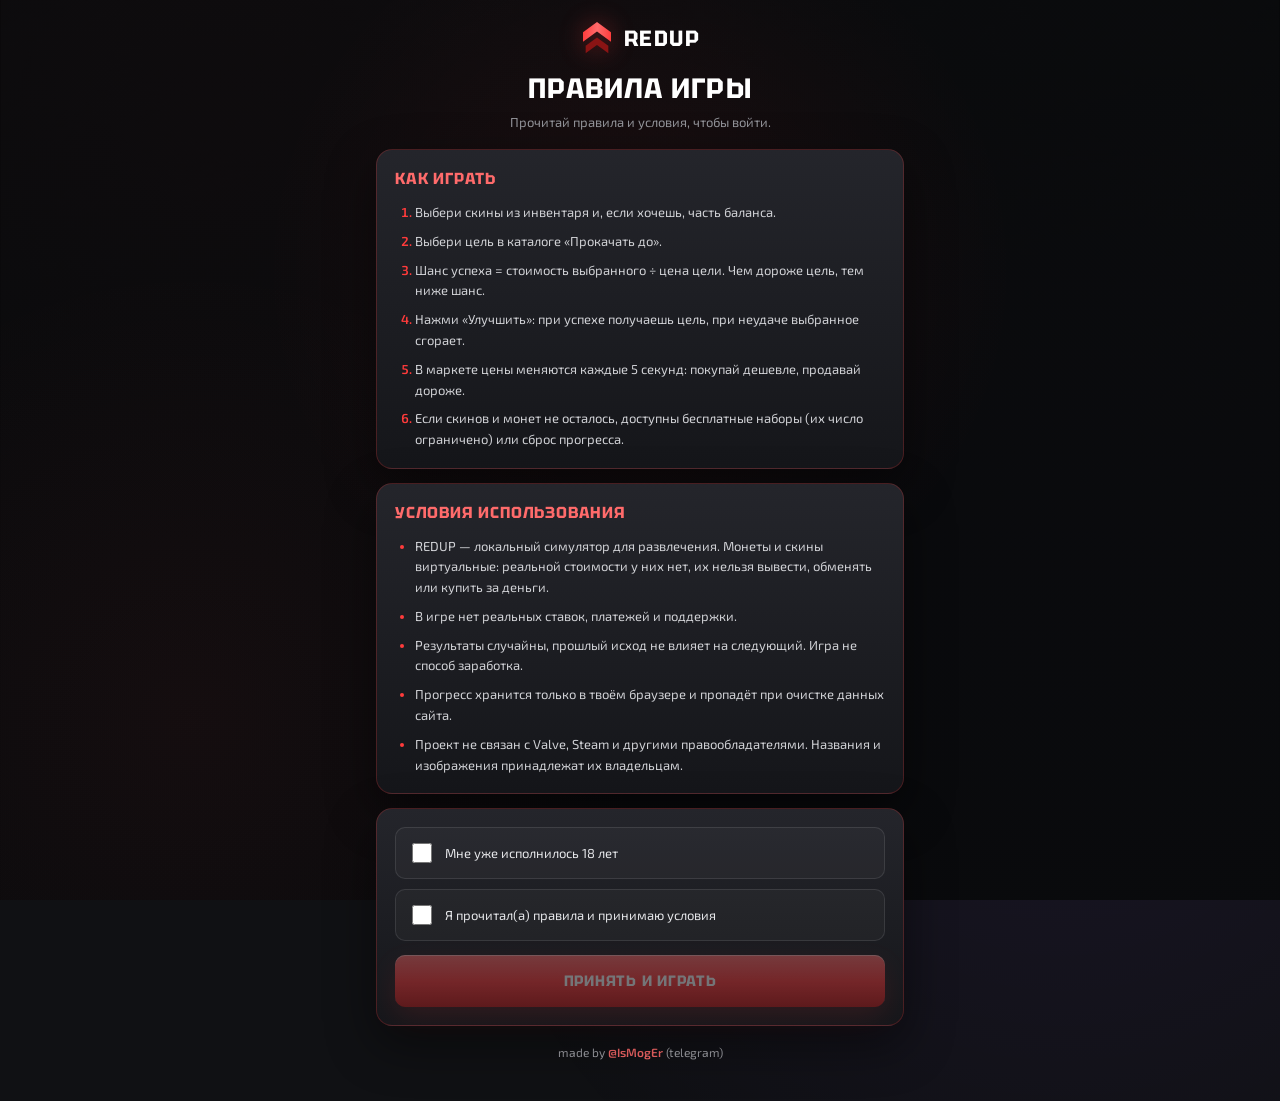
<file: index.html>
<!doctype html>
<html lang="ru">
<head>
  <meta charset="utf-8">
  <title>REDUP — апгрейдер скинов</title>
  <meta name="description" content="REDUP — локальный апгрейдер скинов. Без реальных ставок и платежей.">
  <meta name="viewport" content="width=device-width, initial-scale=1, maximum-scale=1, user-scalable=no, interactive-widget=resizes-content">
  <meta name="theme-color" content="#101114">
  <link rel="icon" href="assets/ui/logo.svg" type="image/svg+xml">
  <link rel="stylesheet" href="css/style.css?v=4">
  <script>try{if(localStorage.getItem("redup_rules_v1")!=="1"){document.documentElement.style.visibility="hidden";location.replace("rules.html")}}catch(e){}</script>
</head>
<body>
  <div class="bg-layer" aria-hidden="true"></div>

  <header class="topbar">
    <div class="topbar-inner">
      <div class="brand">
        <img src="assets/ui/logo.svg" alt="">
        <span>REDUP</span>
      </div>
      <nav class="nav" aria-label="Навигация">
        <button class="nav-item active" data-view="upgrade" type="button">АПГРЕЙД</button>
        <button class="nav-item" data-view="market" type="button">МАРКЕТ</button>
      </nav>
      <div class="topbar-right">
        <div class="balance-pill" title="Локальный баланс">
          <img src="assets/ui/coins.svg" alt="">
          <span id="headerBalance">0</span>
        </div>
        <div class="badge-local">локально</div>
        <button class="icon-btn" id="resetBtn" type="button" title="Сбросить прогресс">
          <img src="assets/ui/refresh.svg" alt="">
        </button>
      </div>
    </div>
    <div class="credit-bar">made by <a href="https://t.me/IsMogEr" target="_blank" rel="noopener noreferrer">@IsMogEr</a> (telegram)</div>
  </header>

  <main class="container">
    <section class="app-grid" id="upgradeView">
      <div class="wheel-panel">
        <div class="wheel-wrap">
          <div class="wheel" id="wheel">
            <div class="wheel-ring" id="wheelRing"></div>
          </div>
          <div class="wheel-center">
            <img class="wheel-logo" id="wheelLogo" src="assets/ui/logo.svg" alt="">
            <img class="wheel-item" id="wheelItem" src="" alt="" hidden>
            <div class="wheel-chance"><span id="chanceValue">0%</span><small>шанс</small></div>
          </div>
          <div class="pointer" aria-hidden="true"></div>
        </div>
        <button class="upgrade-btn" id="upgradeBtn" type="button" disabled>
          <img src="assets/ui/arrow-up.svg" alt="">
          <span>Улучшить</span>
        </button>
        <div class="wheel-note" id="wheelNote">Выберите предмет и цель</div>
        <div class="wheel-tips" aria-hidden="true">
          <div><b>1</b><span>Выберите скины слева</span></div>
          <div><b>2</b><span>Выберите цель справа</span></div>
          <div><b>3</b><span>Шанс = сумма выбора / цена цели</span></div>
        </div>
      </div>

      <div class="panel select-panel">
        <div class="panel-head">
          <h2>Ваш предмет</h2>
          <span class="sub">Скины из инвентаря и баланс</span>
        </div>
        <div class="selected-slots" id="selectedItems"></div>
        <div class="balance-box">
          <div class="balance-top">
            <span>Использовать баланс</span>
            <b><span id="balanceUseLabel">0</span> <img class="coin-mini" src="assets/ui/coins.svg" alt=""></b>
          </div>
          <input type="range" id="balanceRange" min="0" max="0" step="10" value="0" aria-label="Использовать баланс">
          <div class="quick-row" id="quickRow">
            <button type="button" data-pct="0">0%</button>
            <button type="button" data-pct="25">25%</button>
            <button type="button" data-pct="50">50%</button>
            <button type="button" data-pct="100">100%</button>
          </div>
        </div>
        <div class="selected-total">
          <span>Стоимость выбора</span>
          <b><span id="selectedTotal">0</span> <img class="coin-mini" src="assets/ui/coins.svg" alt=""></b>
        </div>
      </div>

      <div class="panel target-panel">
        <div class="panel-head">
          <h2>Цель апгрейда</h2>
          <span class="sub">Прокачать до</span>
        </div>
        <div class="target-slot" id="targetSlot"></div>
      </div>

      <div class="panel inventory-panel">
        <div class="panel-head panel-head-row">
          <div class="panel-title-row">
            <img src="assets/ui/arrow-up.svg" alt="">
            <h2>Мой инвентарь</h2>
            <span class="count" id="invCount">0</span>
          </div>
          <button class="ghost-btn" id="resetInvBtn" type="button">Сброс</button>
        </div>
        <div class="item-grid" id="inventoryGrid"></div>
      </div>

      <div class="panel catalog-panel">
        <div class="panel-head panel-head-row">
          <div class="panel-title-row">
            <img src="assets/ui/arrow-up.svg" alt="">
            <h2>Прокачать до</h2>
            <span class="count" id="catalogCount">0</span>
          </div>
          <div class="catalog-filters">
            <label class="search-box">
              <img src="assets/ui/search.svg" alt="">
              <input type="text" id="searchInput" placeholder="Поиск..." autocomplete="off">
            </label>
            <select id="sortSelect" aria-label="Сортировка">
              <option value="price-asc" selected>Цена ↑</option>
              <option value="price-desc">Цена ↓</option>
              <option value="name-asc">Название</option>
            </select>
          </div>
        </div>
        <div class="item-grid catalog-grid" id="catalogGrid"></div>
      </div>
    </section>

    <section class="market-view" id="marketView" hidden>
      <div class="panel market-hero">
        <div class="market-hero-copy">
          <div class="market-kicker"><span class="live-dot"></span> LIVE MARKET <span class="market-made">made by @IsMogEr</span></div>
          <h1>Маркет скинов</h1>
          <p>Цены меняются каждые 5 секунд. Покупай дешевле — продавай дороже.</p>
        </div>
        <div class="market-hero-stats">
          <div class="market-stat">
            <span>Баланс</span>
            <b><span id="marketBalance">0</span> <img src="assets/ui/coins.svg" alt=""></b>
          </div>
          <div class="market-stat">
            <span>Бесплатные наборы</span>
            <b id="freeGrantsLabel">3 / 3</b>
          </div>
        </div>
      </div>

      <div class="market-ticker" id="marketTicker" aria-hidden="true"></div>

      <div class="market-layout">
        <div class="panel market-owned-panel">
          <div class="panel-head panel-head-row">
            <div class="panel-title-row">
              <img src="assets/ui/arrow-up.svg" alt="">
              <h2>Ваши скины</h2>
              <span class="count" id="marketOwnedCount">0</span>
            </div>
          </div>
          <div class="market-owned-grid" id="marketOwnedGrid"></div>
        </div>

        <div class="panel market-panel">
          <div class="panel-head panel-head-row">
            <div class="panel-title-row">
              <img src="assets/ui/arrow-up.svg" alt="">
              <h2>Все скины</h2>
              <span class="count" id="marketCount">0</span>
            </div>
            <div class="catalog-filters">
              <label class="search-box">
                <img src="assets/ui/search.svg" alt="">
                <input type="text" id="marketSearchInput" placeholder="Поиск..." autocomplete="off">
              </label>
              <select id="marketSortSelect" aria-label="Сортировка рынка">
                <option value="price-asc" selected>Цена ↑</option>
                <option value="price-desc">Цена ↓</option>
                <option value="change-desc">Рост</option>
                <option value="name-asc">Название</option>
              </select>
            </div>
          </div>
          <div class="market-grid" id="marketGrid"></div>
        </div>
      </div>
    </section>

    <footer class="local-footer">
      REDUP · локальная версия · без реальных ставок, платежей и поддержки · данные хранятся только в браузере
      <span id="statsLine"></span>
      <a href="rules.html?view=1" class="rules-link">Правила и условия</a>
      <span class="credit">made by <a href="https://t.me/IsMogEr" target="_blank" rel="noopener noreferrer">@IsMogEr</a> (telegram)</span>
    </footer>
  </main>

  <div class="modal-overlay" id="resultModal" role="dialog" aria-modal="true" aria-hidden="true">
    <div class="modal-card" id="resultCard">
      <h3 class="modal-title" id="resultTitle"></h3>
      <img class="modal-item" id="resultImage" src="" alt="">
      <div class="modal-item-name" id="resultName"></div>
      <div class="modal-sub" id="resultSub"></div>
      <button class="modal-btn modal-btn-free" id="freeSkinsBtnModal" type="button" hidden>Получить 3 скина</button>
      <button class="modal-btn modal-btn-market" id="resultMarket" type="button" hidden>Купить скин в маркете</button>
      <button class="modal-btn" id="resultClose" type="button">Продолжить</button>
      <button class="modal-btn modal-btn-reset" id="resultReset" type="button" hidden>Начать сначала</button>
    </div>
  </div>

  <div class="toast-stack" id="toastStack" aria-live="polite" aria-atomic="true"></div>

  <script src="js/items.js?v=4"></script>
  <script src="js/app.js?v=4"></script>
</body>
</html>
</file>
<file: css/style.css>
@font-face{font-family:"Exo 2";font-style:normal;font-weight:300 600;font-display:swap;src:url("../assets/fonts/exo2-cyrillic-ext.woff2") format("woff2");unicode-range:U+0460-052F,U+1C80-1C8A,U+20B4,U+2DE0-2DFF,U+A640-A69F,U+FE2E-FE2F}
@font-face{font-family:"Exo 2";font-style:normal;font-weight:300 600;font-display:swap;src:url("../assets/fonts/exo2-cyrillic.woff2") format("woff2");unicode-range:U+0301,U+0400-045F,U+0490-0491,U+04B0-04B1,U+2116}
@font-face{font-family:"Exo 2";font-style:normal;font-weight:300 600;font-display:swap;src:url("../assets/fonts/exo2-vietnamese.woff2") format("woff2");unicode-range:U+0102-0103,U+0110-0111,U+0128-0129,U+0168-0169,U+01A0-01A1,U+01AF-01B0,U+0300-0301,U+0303-0304,U+0308-0309,U+0323,U+0329,U+1EA0-1EF9,U+20AB}
@font-face{font-family:"Exo 2";font-style:normal;font-weight:300 600;font-display:swap;src:url("../assets/fonts/exo2-latin-ext.woff2") format("woff2");unicode-range:U+0100-02BA,U+02BD-02C5,U+02C7-02CC,U+02CE-02D7,U+02DD-02FF,U+0304,U+0308,U+0329,U+1D00-1DBF,U+1E00-1E9F,U+1EF2-1EFF,U+2020,U+20A0-20AB,U+20AD-20C4,U+2113,U+2C60-2C7F,U+A720-A7FF}
@font-face{font-family:"Exo 2";font-style:normal;font-weight:300 600;font-display:swap;src:url("../assets/fonts/exo2-latin.woff2") format("woff2");unicode-range:U+0000-00FF,U+0131,U+0152-0153,U+02BB-02BC,U+02C6,U+02DA,U+02DC,U+0304,U+0308,U+0329,U+2000-206F,U+20AC,U+2122,U+2191,U+2193,U+2212,U+2215,U+FEFF,U+FFFD}
@font-face{font-family:Tektur;font-style:normal;font-weight:400 700;font-stretch:100%;font-display:swap;src:url("../assets/fonts/tektur-cyrillic-ext.woff2") format("woff2");unicode-range:U+0460-052F,U+1C80-1C8A,U+20B4,U+2DE0-2DFF,U+A640-A69F,U+FE2E-FE2F}
@font-face{font-family:Tektur;font-style:normal;font-weight:400 700;font-stretch:100%;font-display:swap;src:url("../assets/fonts/tektur-cyrillic.woff2") format("woff2");unicode-range:U+0301,U+0400-045F,U+0490-0491,U+04B0-04B1,U+2116}
@font-face{font-family:Tektur;font-style:normal;font-weight:400 700;font-stretch:100%;font-display:swap;src:url("../assets/fonts/tektur-greek.woff2") format("woff2");unicode-range:U+0370-0377,U+037A-037F,U+0384-038A,U+038C,U+038E-03A1,U+03A3-03FF}
@font-face{font-family:Tektur;font-style:normal;font-weight:400 700;font-stretch:100%;font-display:swap;src:url("../assets/fonts/tektur-vietnamese.woff2") format("woff2");unicode-range:U+0102-0103,U+0110-0111,U+0128-0129,U+0168-0169,U+01A0-01A1,U+01AF-01B0,U+0300-0301,U+0303-0304,U+0308-0309,U+0323,U+0329,U+1EA0-1EF9,U+20AB}
@font-face{font-family:Tektur;font-style:normal;font-weight:400 700;font-stretch:100%;font-display:swap;src:url("../assets/fonts/tektur-latin-ext.woff2") format("woff2");unicode-range:U+0100-02BA,U+02BD-02C5,U+02C7-02CC,U+02CE-02D7,U+02DD-02FF,U+0304,U+0308,U+0329,U+1D00-1DBF,U+1E00-1E9F,U+1EF2-1EFF,U+2020,U+20A0-20AB,U+20AD-20C4,U+2113,U+2C60-2C7F,U+A720-A7FF}
@font-face{font-family:Tektur;font-style:normal;font-weight:400 700;font-stretch:100%;font-display:swap;src:url("../assets/fonts/tektur-latin.woff2") format("woff2");unicode-range:U+0000-00FF,U+0131,U+0152-0153,U+02BB-02BC,U+02C6,U+02DA,U+02DC,U+0304,U+0308,U+0329,U+2000-206F,U+20AC,U+2122,U+2191,U+2193,U+2212,U+2215,U+FEFF,U+FFFD}

:root{
  --bg:#101114;
  --panel:#1b1c20;
  --panel-2:#17181c;
  --panel-3:#202126;
  --line:rgba(255,255,255,.08);
  --line-2:rgba(255,255,255,.12);
  --text:#f4f4f5;
  --muted:#94959b;
  --accent:#ff3b3b;
  --accent-2:#ff6b6b;
  --accent-warm:#ff9a9a;
  --red:#eb4b4b;
  --purple:#8847ff;
  --blue:#b0c3d9;
  --green:#53db42;
  --radius:14px;
}

*{box-sizing:border-box}
html,body{min-height:100%;overflow-x:hidden}
body{
  margin:0;
  background:var(--bg);
  color:var(--text);
  font-family:"Exo 2",system-ui,-apple-system,"Segoe UI",sans-serif;
  font-size:14px;
  line-height:1.35;
  overflow-x:hidden;
  -webkit-tap-highlight-color:transparent;
}
button,input,select{font:inherit}
button{color:inherit}
img{user-select:none;-webkit-user-drag:none}
::-webkit-scrollbar{width:6px;height:6px}
::-webkit-scrollbar-track{background:transparent}
::-webkit-scrollbar-thumb{background:#34353b;border-radius:99px}
::-webkit-scrollbar-thumb:hover{background:#45464d}

.bg-layer{position:fixed;inset:0;z-index:-2;background:#101114 url("../assets/ui/bg.webp") center/cover no-repeat}
.bg-layer::after{content:"";position:absolute;inset:0;background:
  radial-gradient(circle at 50% 30%,rgba(255,59,59,.07) 0%,transparent 42%),
  radial-gradient(circle at 15% 80%,rgba(235,75,75,.05) 0%,transparent 35%),
  linear-gradient(180deg,rgba(9,10,12,.82) 0%,rgba(9,10,12,.93) 55%,rgba(9,10,12,.97) 100%)}

.topbar{position:sticky;top:0;z-index:50;background:rgba(13,14,17,.86);backdrop-filter:blur(16px);-webkit-backdrop-filter:blur(16px);border-bottom:1px solid var(--line)}
.topbar-inner{max-width:1320px;margin:0 auto;height:64px;display:flex;align-items:center;gap:26px;padding:0 18px}
.brand{display:flex;align-items:center;gap:10px;flex-shrink:0}
.brand img{width:34px;height:34px;filter:drop-shadow(0 0 12px rgba(255,59,59,.35))}
.brand span{font-family:Tektur,sans-serif;font-weight:700;font-size:21px;letter-spacing:.07em;color:#fff;line-height:1}
.nav{display:flex;align-self:stretch}
.nav-item{position:relative;height:100%;padding:0 18px;border:0;background:none;cursor:default;color:var(--accent);font-family:Tektur,sans-serif;font-size:13px;font-weight:700;letter-spacing:.12em;text-transform:uppercase}
.nav-item.active::after{content:"";position:absolute;left:18px;right:18px;bottom:0;height:2px;background:linear-gradient(90deg,transparent,var(--accent),transparent);box-shadow:0 0 14px rgba(255,59,59,.8)}
.topbar-right{margin-left:auto;display:flex;align-items:center;gap:8px}
.balance-pill{display:flex;align-items:center;gap:7px;height:34px;padding:0 11px;border:1px solid var(--line);border-radius:8px;background:var(--panel-3);font-family:Tektur,sans-serif;font-size:12px;font-weight:600;color:#fff;white-space:nowrap}
.balance-pill img{width:14px;height:14px}
.badge-local{display:flex;align-items:center;height:34px;padding:0 10px;border:1px solid rgba(255,59,59,.35);border-radius:8px;background:rgba(255,59,59,.08);color:var(--accent);font-family:Tektur,sans-serif;font-size:10px;font-weight:700;letter-spacing:.1em;text-transform:uppercase}
.icon-btn{width:34px;height:34px;display:flex;align-items:center;justify-content:center;border:1px solid var(--line);border-radius:8px;background:var(--panel-3);cursor:pointer;transition:.15s}
.icon-btn img{width:16px;height:16px}
.icon-btn:hover{border-color:rgba(255,59,59,.4);box-shadow:0 0 14px rgba(255,59,59,.12)}

.container{max-width:1320px;margin:0 auto;padding:18px}

.app-grid{display:grid;grid-template-columns:minmax(280px,340px) minmax(400px,1fr) minmax(280px,340px);grid-template-rows:auto minmax(0,1fr);grid-template-areas:"select wheel target" "inventory wheel catalog";gap:14px;align-items:stretch;height:calc(100vh - 150px);min-height:540px}
.select-panel{grid-area:select}
.wheel-panel{grid-area:wheel}
.target-panel{grid-area:target}
.inventory-panel{grid-area:inventory}
.catalog-panel{grid-area:catalog}
.panel{background:linear-gradient(180deg,#1e1f23 0%,#17181c 100%);border:1px solid var(--line);border-radius:var(--radius);box-shadow:0 14px 36px rgba(0,0,0,.28),inset 0 1px 0 rgba(255,255,255,.03)}
.panel-head{display:flex;flex-direction:column;gap:4px;margin-bottom:13px;min-width:0}
.panel-head-row{flex-direction:row;align-items:center;justify-content:space-between;gap:10px;flex-wrap:wrap;row-gap:6px}
.panel-head h2{margin:0;font-family:Tektur,sans-serif;font-size:14px;font-weight:700;letter-spacing:.055em;text-transform:uppercase;color:#fff;white-space:nowrap;overflow:hidden;text-overflow:ellipsis}
.panel-head .sub{font-size:11px;color:var(--muted)}
.panel-title-row{display:flex;align-items:center;gap:8px;min-width:0}
.panel-title-row>img{width:17px;height:17px;flex-shrink:0;filter:drop-shadow(0 0 8px rgba(255,59,59,.4))}
.count{display:inline-flex;align-items:center;justify-content:center;min-width:22px;height:18px;padding:0 7px;border-radius:99px;background:#2b2c32;color:#b9bac0;font-size:10px;font-weight:600;flex-shrink:0}

.select-panel,.target-panel{min-height:300px;padding:16px;display:flex;flex-direction:column}
.selected-slots{flex:1;min-height:168px;max-height:200px;display:flex;flex-wrap:wrap;align-content:flex-start;gap:8px;padding:10px;border:1px dashed rgba(255,255,255,.13);border-radius:10px;background:rgba(255,255,255,.018);overflow:auto}
.slot-empty{margin:auto;display:flex;flex-direction:column;align-items:center;gap:8px;text-align:center;color:var(--muted);font-size:12px;padding:12px}
.slot-empty img{width:86px;height:86px;object-fit:contain;opacity:.4}
.selected-chip{display:flex;align-items:center;gap:8px;width:100%;padding:6px;border:1px solid rgba(255,59,59,.28);border-radius:8px;background:linear-gradient(90deg,rgba(255,59,59,.08),rgba(255,255,255,.02))}
.selected-chip>img{width:44px;height:44px;object-fit:contain;flex-shrink:0;filter:drop-shadow(0 4px 8px rgba(0,0,0,.45))}
.selected-chip .chip-info{flex:1;min-width:0;display:flex;flex-direction:column;gap:1px}
.selected-chip .chip-name{font-family:Tektur,sans-serif;font-size:10px;font-weight:700;white-space:nowrap;overflow:hidden;text-overflow:ellipsis}
.selected-chip .chip-price{font-size:10px;color:var(--accent);white-space:nowrap}
.selected-chip .chip-price img{width:8px;height:8px;vertical-align:-1px}
.chip-remove{width:22px;height:22px;flex-shrink:0;display:flex;align-items:center;justify-content:center;border:1px solid var(--line);border-radius:6px;background:#2a2b31;cursor:pointer;color:#b9bac0;font-size:13px;line-height:1}
.chip-remove:hover{color:#fff;border-color:rgba(235,75,75,.5);background:rgba(235,75,75,.12)}

.balance-box{margin-top:12px;padding:11px 12px;border:1px solid var(--line);border-radius:10px;background:var(--panel-3)}
.balance-top{display:flex;align-items:center;justify-content:space-between;font-size:11px;color:var(--muted)}
.balance-top b{display:flex;align-items:center;gap:4px;color:var(--accent);font-family:Tektur,sans-serif;font-size:11px;font-weight:600}
.coin-mini{width:10px;height:10px;vertical-align:-1px}
input[type=range]{-webkit-appearance:none;appearance:none;width:100%;height:6px;margin:11px 0 9px;border-radius:99px;outline:none;cursor:pointer;background:linear-gradient(90deg,var(--accent) var(--p,0%),#2c2d33 var(--p,0%))}
input[type=range]::-webkit-slider-thumb{-webkit-appearance:none;appearance:none;width:16px;height:16px;border-radius:50%;background:#fff;border:3px solid var(--accent);box-shadow:0 0 12px rgba(255,59,59,.65)}
input[type=range]::-moz-range-thumb{width:12px;height:12px;border-radius:50%;background:#fff;border:3px solid var(--accent);box-shadow:0 0 12px rgba(255,59,59,.65)}
.quick-row{display:flex;gap:6px}
.quick-row button{flex:1;padding:5px 0;border:1px solid var(--line);border-radius:6px;background:#2a2b31;color:#c7c8cc;font-size:10px;font-weight:600;cursor:pointer;transition:.15s}
.quick-row button:hover{border-color:rgba(255,59,59,.45);color:var(--accent);background:rgba(255,59,59,.07)}
.selected-total{display:flex;align-items:center;justify-content:space-between;margin-top:10px;font-size:11px;color:var(--muted)}
.selected-total b{display:flex;align-items:center;gap:4px;color:#fff;font-family:Tektur,sans-serif;font-size:12px}

.wheel-panel{display:flex;flex-direction:column;align-items:center;justify-content:center;gap:14px;padding:8px 10px;min-width:0}
.wheel-wrap{position:relative;width:min(356px,84vw);aspect-ratio:1/1;flex-shrink:0}
.wheel{position:absolute;inset:0;will-change:transform;transform:rotate(0deg)}
.wheel::after{content:"";position:absolute;inset:-8%;border-radius:50%;background:radial-gradient(circle,rgba(255,59,59,.10) 0%,rgba(255,174,57,.05) 42%,transparent 68%);pointer-events:none;z-index:-1}
.wheel-ring{position:absolute;inset:0}
.wheel-ring svg{display:block;width:100%;height:100%;filter:drop-shadow(0 0 18px rgba(0,0,0,.55))}
.wheel-center{position:absolute;inset:17%;border-radius:50%;display:flex;flex-direction:column;align-items:center;justify-content:center;gap:4px;overflow:hidden;background:radial-gradient(circle at 50% 32%,#26272c 0%,#17181b 62%,#121316 100%);border:9px solid #0e0f11;box-shadow:inset 0 0 34px rgba(0,0,0,.85),0 0 0 1px rgba(255,255,255,.055),0 0 40px rgba(0,0,0,.6)}
.wheel-center::before{content:"";position:absolute;inset:0;background:radial-gradient(circle at 50% 40%,rgba(255,59,59,.09),transparent 55%);pointer-events:none}
.wheel-logo{width:44%;height:auto;position:relative;z-index:1;opacity:.95;filter:drop-shadow(0 0 16px rgba(255,59,59,.2))}
.wheel-item{width:52%;max-height:46%;object-fit:contain;position:relative;z-index:1;filter:drop-shadow(0 10px 20px rgba(0,0,0,.65))}
.wheel-chance{position:relative;z-index:1;font-family:Tektur,sans-serif;font-size:22px;font-weight:700;line-height:1;color:var(--accent);text-shadow:0 0 18px rgba(255,59,59,.45)}
.wheel-chance small{display:block;margin-top:3px;font-family:"Exo 2",sans-serif;font-size:8px;font-weight:600;letter-spacing:.22em;color:var(--muted);text-align:center;text-transform:uppercase;text-shadow:none}
.pointer{position:absolute;left:50%;bottom:1.5%;width:0;height:0;transform:translateX(-50%);border-left:11px solid transparent;border-right:11px solid transparent;border-bottom:17px solid var(--accent);filter:drop-shadow(0 0 9px rgba(255,59,59,.85));z-index:6}
.pointer::after{content:"";position:absolute;left:-5px;top:17px;width:10px;height:10px;border-radius:2px;background:var(--accent);box-shadow:0 0 10px rgba(255,59,59,.7)}

.upgrade-btn{display:flex;align-items:center;justify-content:center;gap:10px;width:min(302px,82vw);height:52px;border:0;border-radius:10px;background:linear-gradient(180deg,#ff6b6b 0%,#ff3b3b 46%,#c81e1e 100%);color:#fff;font-family:Tektur,sans-serif;font-size:16px;font-weight:700;letter-spacing:.05em;text-transform:uppercase;cursor:pointer;box-shadow:0 10px 28px rgba(255,59,59,.24),inset 0 1px 0 rgba(255,255,255,.65);transition:transform .15s,box-shadow .2s,filter .2s}
.upgrade-btn img{width:19px;height:19px;filter:brightness(0) invert(1)}
.upgrade-btn:hover:not(:disabled){transform:translateY(-1px);box-shadow:0 14px 34px rgba(255,59,59,.35),inset 0 1px 0 rgba(255,255,255,.7)}
.upgrade-btn:active:not(:disabled){transform:translateY(0) scale(.99)}
.upgrade-btn:disabled{filter:grayscale(.75);opacity:.32;cursor:not-allowed;box-shadow:none}
.wheel-note{min-height:16px;font-size:11px;color:var(--muted);text-align:center;max-width:320px}
.wheel-note.warn{color:#ffb86b}

.target-slot{flex:1;display:flex;align-items:center;justify-content:center;padding:12px;border:1px dashed rgba(255,255,255,.13);border-radius:10px;background:rgba(255,255,255,.018);overflow:auto}
.target-empty{display:flex;flex-direction:column;align-items:center;gap:10px;text-align:center;color:var(--muted);font-size:12px;padding:12px}
.target-empty img{width:116px;height:116px;object-fit:contain;opacity:.38}
.target-card{display:flex;flex-direction:column;align-items:center;width:100%;padding:16px 12px;border-radius:10px;background:linear-gradient(160deg,var(--rarity-soft) 0%,rgba(28,28,32,.2) 55%,rgba(28,28,32,0) 100%),#1a1b1f;border:1px solid rgba(255,255,255,.09);box-shadow:inset 0 0 40px rgba(0,0,0,.25)}
.target-card .target-img{width:132px;height:112px;object-fit:contain;filter:drop-shadow(0 12px 22px rgba(0,0,0,.6))}
.target-card .target-type{margin-top:10px;font-size:10px;color:#a9aab0}
.target-card .target-name{font-family:Tektur,sans-serif;font-size:15px;font-weight:700;margin-top:1px;text-align:center;max-width:100%;overflow:hidden;text-overflow:ellipsis;white-space:nowrap}
.target-card .target-wear{font-size:10px;color:#8b8c92;margin-top:1px}
.target-card .target-price{display:flex;align-items:center;gap:4px;margin-top:8px;font-family:Tektur,sans-serif;font-size:12px;color:#ffc2c2}
.target-card .target-price img{width:11px;height:11px}
.target-hint{margin-top:12px;padding-top:10px;border-top:1px solid var(--line);width:100%;display:flex;justify-content:space-between;font-size:10px;color:var(--muted)}
.target-hint b{color:#fff;font-family:Tektur,sans-serif;font-size:11px}

.inventory-panel,.catalog-panel{min-height:0;padding:16px;display:flex;flex-direction:column;min-width:0}
.ghost-btn{padding:5px 10px;border:1px solid var(--line);border-radius:6px;background:#26272d;color:#b9bac0;font-size:10px;font-weight:600;cursor:pointer;transition:.15s;white-space:nowrap}
.ghost-btn:hover{color:#fff;border-color:rgba(235,75,75,.45);background:rgba(235,75,75,.1)}
.catalog-filters{display:flex;align-items:center;gap:6px;min-width:0}
.search-box{display:flex;align-items:center;gap:5px;height:30px;padding:0 8px;border:1px solid var(--line);border-radius:7px;background:#26272d;min-width:0}
.search-box img{width:12px;height:12px;opacity:.6;flex-shrink:0}
.search-box input{width:92px;border:0;background:none;color:#fff;font-size:11px;outline:none;min-width:0}
.search-box input::placeholder{color:#7d7e84}
.catalog-filters select{height:30px;padding:0 6px;border:1px solid var(--line);border-radius:7px;background:#26272d;color:#c7c8cc;font-size:10px;outline:none;cursor:pointer}
.item-grid{display:grid;grid-template-columns:repeat(auto-fill,minmax(116px,1fr));gap:8px;align-content:start;overflow:auto;padding:1px 2px 2px 1px}
.inventory-panel .item-grid,.catalog-grid{max-height:432px;flex:1;min-height:0;overflow:auto}
.empty-state{grid-column:1/-1;display:flex;flex-direction:column;align-items:center;justify-content:center;gap:8px;min-height:180px;color:var(--muted);font-size:12px;text-align:center;padding:16px}
.empty-state img{width:70px;opacity:.35}

.item-card{position:relative;display:flex;flex-direction:column;align-items:center;justify-content:center;min-height:118px;padding:8px 7px 7px;border:1px solid rgba(255,255,255,.075);border-radius:8px;background:linear-gradient(137deg,var(--rarity-soft) 0%,rgba(28,28,32,.12) 58%,rgba(28,28,32,0) 100%),#1c1d21;color:#fff;text-align:center;cursor:pointer;overflow:hidden;transition:transform .16s,border-color .16s,box-shadow .16s}
.item-card::before{content:"";position:absolute;inset:0;background:radial-gradient(circle at 50% 44%,var(--rarity-soft) 0%,transparent 62%);opacity:.65;pointer-events:none}
.item-card:hover{transform:translateY(-2px);border-color:rgba(255,59,59,.4);box-shadow:0 10px 22px rgba(0,0,0,.42)}
.item-card.selected{border-color:var(--accent);box-shadow:0 0 0 1px var(--accent),0 0 20px rgba(255,59,59,.3)}
.item-card .price{position:absolute;top:5px;right:5px;z-index:3;display:flex;align-items:center;gap:2px;padding:2px 4px;border-radius:4px;background:rgba(0,0,0,.42);font-family:Tektur,sans-serif;font-size:8px;font-weight:600;color:#ffc2c2;line-height:1.2;white-space:nowrap}
.item-card .price img{width:7px;height:7px}
.item-card .card-img{position:relative;z-index:1;width:78%;max-height:58px;object-fit:contain;filter:drop-shadow(0 6px 10px rgba(0,0,0,.55));transition:transform .2s}
.item-card:hover .card-img{transform:scale(1.06)}
.item-card .card-info{position:relative;z-index:2;display:flex;flex-direction:column;gap:0;width:100%;margin-top:5px;min-width:0}
.item-card .card-type{font-size:8px;color:#a9aab0;white-space:nowrap;overflow:hidden;text-overflow:ellipsis}
.item-card .card-name{font-family:Tektur,sans-serif;font-size:9.5px;font-weight:700;white-space:nowrap;overflow:hidden;text-overflow:ellipsis}
.item-card .card-wear{font-size:8px;color:#8b8c92;white-space:nowrap;overflow:hidden;text-overflow:ellipsis}
.item-card .check{position:absolute;top:5px;left:5px;z-index:4;display:none;align-items:center;justify-content:center;width:16px;height:16px;border-radius:50%;background:var(--accent);color:#171717;font-size:10px;font-weight:900;line-height:1}
.item-card.selected .check{display:flex}

.local-footer{margin:18px 0 6px;text-align:center;font-size:10px;color:#6d6e74;line-height:1.6}
.local-footer #statsLine{display:block;color:#84858b;margin-top:2px}

.modal-overlay{position:fixed;inset:0;z-index:100;display:flex;align-items:center;justify-content:center;padding:20px;background:rgba(5,6,8,.78);backdrop-filter:blur(7px);-webkit-backdrop-filter:blur(7px);opacity:0;pointer-events:none;transition:opacity .25s}
.modal-overlay.show{opacity:1;pointer-events:auto}
.modal-card{position:relative;width:min(410px,100%);padding:22px 20px 20px;border:1px solid rgba(255,59,59,.22);border-radius:16px;background:linear-gradient(180deg,#24252b 0%,#15161a 100%);text-align:center;box-shadow:0 24px 70px rgba(0,0,0,.6);transform:translateY(14px) scale(.97);transition:transform .25s;overflow:hidden}
.modal-overlay.show .modal-card{transform:none}
.modal-card.lose{border-color:rgba(235,75,75,.28)}
.modal-title{margin:0;font-family:Tektur,sans-serif;font-size:22px;font-weight:700;letter-spacing:.06em;text-transform:uppercase}
.modal-card.win .modal-title{color:var(--accent);text-shadow:0 0 26px rgba(255,59,59,.45)}
.modal-card.lose .modal-title{color:#ff7070;text-shadow:0 0 26px rgba(235,75,75,.3)}
.modal-item{display:block;width:132px;height:132px;object-fit:contain;margin:14px auto 8px;filter:drop-shadow(0 12px 26px rgba(0,0,0,.65))}
.modal-item-name{font-family:Tektur,sans-serif;font-size:14px;font-weight:700;margin-bottom:4px}
.modal-sub{font-size:12px;color:var(--muted);margin-bottom:17px;line-height:1.5}
.modal-btn{width:100%;height:44px;border:0;border-radius:9px;background:linear-gradient(180deg,#ff6b6b,#ff3b3b 50%,#c81e1e);color:#fff;font-family:Tektur,sans-serif;font-size:13px;font-weight:700;letter-spacing:.05em;text-transform:uppercase;cursor:pointer;box-shadow:0 8px 22px rgba(255,59,59,.22)}
.modal-btn:hover{filter:brightness(1.06)}
.confetti{position:fixed;top:-14px;z-index:101;width:8px;height:14px;border-radius:1px;pointer-events:none;animation:confetti-fall linear forwards}
@keyframes confetti-fall{0%{transform:translate3d(0,-10px,0) rotate(0);opacity:1}100%{transform:translate3d(var(--dx,0),108vh,0) rotate(720deg);opacity:.1}}
@keyframes spin-glow{0%,100%{opacity:.55}50%{opacity:1}}


.wheel-tips{display:none;flex-direction:column;gap:6px;width:min(360px,100%);margin-top:4px;padding:10px 12px;border:1px solid var(--line);border-radius:10px;background:rgba(255,255,255,.02)}
.wheel-tips div{display:flex;align-items:center;gap:8px;font-size:10.5px;color:var(--muted)}
.wheel-tips b{display:flex;align-items:center;justify-content:center;width:18px;height:18px;flex-shrink:0;border-radius:50%;background:rgba(255,59,59,.14);color:var(--accent);font-family:Tektur,sans-serif;font-size:10px}

.free-skins-btn{margin-top:8px;padding:10px 18px;border:0;border-radius:9px;background:linear-gradient(180deg,#ff6b6b,#ff3b3b 50%,#c81e1e);color:#fff;font-family:Tektur,sans-serif;font-size:12px;font-weight:700;letter-spacing:.04em;text-transform:uppercase;cursor:pointer;box-shadow:0 8px 22px rgba(255,59,59,.28),inset 0 1px 0 rgba(255,255,255,.35);transition:filter .15s,transform .15s}
.free-skins-btn:hover{filter:brightness(1.08);transform:translateY(-1px)}
.free-empty small{font-size:10px;color:#7d7e84}

.modal-btn-free{margin-bottom:8px;background:linear-gradient(180deg,#ff6b6b,#ff3b3b 50%,#c81e1e);box-shadow:0 8px 22px rgba(255,59,59,.28)}
.modal-btn.secondary{background:#2a2b31;color:#fff;border:1px solid var(--line-2);box-shadow:none}
.modal-btn-free[hidden]{display:none}

img[src*="coins.svg"]{filter:hue-rotate(-45deg) saturate(1.35)}

@media (min-width:1181px){
  .wheel-wrap{width:min(430px,100%)}
  .wheel-panel{padding:20px 10px}
  .inventory-panel .item-grid,.catalog-grid{max-height:none}
  .wheel-tips{display:flex}
  .brand span{text-shadow:0 0 18px rgba(255,59,59,.25)}
}
@media (min-width:1181px) and (max-height:820px){
  .wheel-wrap{width:min(430px,calc(100vh - 300px),100%)}
  .wheel-panel{gap:10px;padding:14px 10px}
  .wheel-tips{display:none}
  .selected-slots{min-height:120px;max-height:150px}
  .target-card .target-img{width:100px;height:86px}
  .select-panel,.target-panel{min-height:auto}
}
@media (max-width:1180px){
  .app-grid{grid-template-columns:1fr;grid-template-rows:none;grid-template-areas:"wheel" "select" "target" "inventory" "catalog";height:auto;min-height:0}
  .wheel-panel{padding:16px 10px 6px}
  .select-panel,.target-panel{min-height:auto}
  .selected-slots{min-height:142px;max-height:220px}
  .inventory-panel,.catalog-panel{min-height:auto}
  .inventory-panel .item-grid,.catalog-grid{max-height:400px}
  .wheel-tips{display:none}
}
@media (max-width:640px){
  .topbar-inner{height:56px;gap:10px;padding:0 12px}
  .brand img{width:28px;height:28px}
  .brand span{font-size:16px;letter-spacing:.05em}
  .nav{display:none}
  .balance-pill{height:30px;padding:0 8px;font-size:10px}
  .balance-pill img{width:12px;height:12px}
  .badge-local{display:none}
  .icon-btn{width:30px;height:30px}
  .container{padding:10px}
  .panel{border-radius:12px}
  .panel-head h2{font-size:12px}
  .select-panel,.target-panel{padding:13px}
  .wheel-wrap{width:min(318px,86vw)}
  .wheel-chance{font-size:19px}
  .upgrade-btn{height:48px;font-size:14px}
  .inventory-panel,.catalog-panel{padding:13px}
  .item-grid{grid-template-columns:repeat(3,1fr);gap:6px}
  .item-card{min-height:104px;padding:6px 5px}
  .item-card .card-img{max-height:50px}
  .item-card .price{font-size:7px;top:4px;right:4px;padding:1px 3px}
  .item-card .card-type{font-size:7px}
  .item-card .card-name{font-size:8.5px}
  .item-card .card-wear{font-size:7px}
  .catalog-filters{flex-direction:column;align-items:stretch;gap:4px}
  .search-box input{width:100%}
  .catalog-filters select{width:100%}
  .panel-head-row{align-items:flex-start}
  .catalog-filters{width:112px}
  .search-box input{width:100%}
  .target-card .target-img{width:112px;height:94px}
  .modal-title{font-size:19px}
}

/* ===== MARKET ===== */
.app-grid[hidden],.market-view[hidden]{display:none}
.market-view{display:flex;flex-direction:column;gap:14px}
.market-view.view-enter{animation:view-in .45s cubic-bezier(.2,.8,.2,1) both}
.app-grid.view-enter{animation:view-in .45s cubic-bezier(.2,.8,.2,1) both}
.market-hero{position:relative;display:flex;align-items:flex-end;justify-content:space-between;gap:24px;padding:24px;overflow:hidden;background:linear-gradient(120deg,rgba(255,59,59,.13),rgba(20,21,25,.55) 58%),linear-gradient(180deg,#1e1f23,#17181c)}
.market-hero::before{content:"";position:absolute;inset:-40%;background:radial-gradient(circle at 30% 40%,rgba(255,59,59,.2),transparent 38%),radial-gradient(circle at 75% 60%,rgba(136,71,255,.08),transparent 40%);animation:hero-glow 9s ease-in-out infinite alternate;pointer-events:none}
.market-hero-copy,.market-hero-stats{position:relative;z-index:1}
.market-kicker{display:flex;align-items:center;gap:8px;font-family:Tektur,sans-serif;font-size:10px;font-weight:700;letter-spacing:.18em;text-transform:uppercase;color:var(--accent)}
.live-dot{width:7px;height:7px;border-radius:50%;background:var(--accent);box-shadow:0 0 10px rgba(255,59,59,.9);animation:live-pulse 1.5s ease-in-out infinite}
.market-made{margin-left:6px;padding:2px 7px;border:1px solid rgba(255,255,255,.13);border-radius:99px;background:rgba(255,255,255,.035);color:#b9bac0;font-family:"Exo 2",sans-serif;font-size:9px;font-weight:500;letter-spacing:.03em;text-transform:none}
.market-hero h1{margin:8px 0 4px;font-family:Tektur,sans-serif;font-size:30px;font-weight:700;letter-spacing:.04em;text-transform:uppercase;color:#fff;text-shadow:0 0 30px rgba(255,59,59,.2)}
.market-hero p{margin:0;max-width:560px;color:var(--muted);font-size:12px}
.market-hero-stats{display:flex;gap:10px;flex-shrink:0}
.market-stat{min-width:124px;padding:10px 12px;border:1px solid var(--line);border-radius:10px;background:rgba(0,0,0,.22);transition:border-color .2s,box-shadow .2s}
.market-stat:hover{border-color:rgba(255,59,59,.25);box-shadow:0 0 20px rgba(255,59,59,.06)}
.market-stat>span{display:block;font-size:9px;font-weight:600;letter-spacing:.08em;text-transform:uppercase;color:var(--muted)}
.market-stat b{display:flex;align-items:center;gap:5px;margin-top:4px;font-family:Tektur,sans-serif;font-size:16px;font-weight:700;color:#fff}
.market-stat b img{width:14px;height:14px}
.market-stat #freeGrantsLabel{color:var(--accent)}
.market-stat #freeGrantsLabel.empty{color:#ff7070;text-shadow:0 0 16px rgba(255,59,59,.5)}
.market-ticker{display:flex;align-items:center;gap:8px;padding:8px 10px;border:1px solid var(--line);border-radius:10px;background:rgba(18,19,23,.78);overflow-x:auto;scrollbar-width:none}
.market-ticker::-webkit-scrollbar{display:none}
.ticker-label{display:flex;align-items:center;gap:6px;flex-shrink:0;padding-right:8px;border-right:1px solid var(--line);font-family:Tektur,sans-serif;font-size:9px;font-weight:700;letter-spacing:.12em;text-transform:uppercase;color:var(--muted)}
.ticker-chip{display:flex;align-items:center;gap:7px;flex-shrink:0;padding:5px 8px;border:1px solid var(--line);border-radius:7px;background:rgba(255,255,255,.025);font-size:9px;color:#b9bac0;animation:ticker-in .4s both;animation-delay:calc(var(--i,0) * 45ms)}
.ticker-chip b{font-family:Tektur,sans-serif;font-size:10px;color:#8b8c92}
.ticker-chip.up b{color:#53db42}
.ticker-chip.down b{color:#ff7070}
.market-layout{display:grid;grid-template-columns:minmax(280px,340px) minmax(0,1fr);gap:14px;align-items:start}
.market-owned-panel,.market-panel{min-width:0;padding:16px}
.market-owned-grid,.market-grid{display:grid;gap:8px;align-content:start;overflow:auto;padding:1px 2px 2px 1px}
.market-owned-grid{grid-template-columns:repeat(auto-fill,minmax(132px,1fr));max-height:clamp(320px,calc(100vh - 380px),720px)}
.market-grid{grid-template-columns:repeat(auto-fill,minmax(158px,1fr));max-height:clamp(320px,calc(100vh - 380px),720px)}
.market-card{position:relative;display:flex;flex-direction:column;gap:4px;padding:9px;border:1px solid rgba(255,255,255,.075);border-radius:10px;background:linear-gradient(137deg,var(--rarity-soft) 0%,rgba(28,28,32,.12) 58%,rgba(28,28,32,0) 100%),#1c1d21;overflow:hidden;animation:card-in .42s cubic-bezier(.2,.8,.2,1) backwards;transition:transform .18s,border-color .18s,box-shadow .18s}
.market-card:nth-child(2n){animation-delay:.03s}
.market-card:nth-child(3n){animation-delay:.06s}
.market-card:hover{transform:translateY(-3px);border-color:rgba(255,59,59,.42);box-shadow:0 12px 26px rgba(0,0,0,.45),0 0 24px rgba(255,59,59,.06)}
.market-card::before{content:"";position:absolute;inset:0;background:radial-gradient(circle at 50% 32%,var(--rarity-soft),transparent 66%);opacity:.6;pointer-events:none}
.market-card::after{content:"";position:absolute;inset:-60%;background:linear-gradient(115deg,transparent 36%,rgba(255,255,255,.13) 50%,transparent 64%);transform:translateX(-120%);transition:transform .5s;pointer-events:none}
.market-card:hover::after{transform:translateX(120%)}
.market-card-head{position:relative;z-index:2;display:flex;align-items:center;justify-content:space-between;gap:6px}
.market-change{font-family:Tektur,sans-serif;font-size:9px;font-weight:700;padding:2px 5px;border-radius:4px;background:rgba(0,0,0,.35);color:#8b8c92;transition:.2s}
.market-change.up{color:#53db42;background:rgba(83,219,66,.1)}
.market-change.down{color:#ff7070;background:rgba(255,112,112,.1)}
.market-price{display:flex;align-items:center;gap:2px;font-family:Tektur,sans-serif;font-size:9px;font-weight:600;color:#ffc2c2;white-space:nowrap}
.market-price img{width:8px;height:8px}
.market-imgwrap{position:relative;z-index:1;height:82px;display:flex;align-items:center;justify-content:center}
.market-img{max-width:82%;max-height:76px;object-fit:contain;filter:drop-shadow(0 8px 14px rgba(0,0,0,.55));transition:transform .22s}
.market-card:hover .market-img{transform:scale(1.07) rotate(-1deg)}
.market-name{position:relative;z-index:2;font-family:Tektur,sans-serif;font-size:10px;font-weight:700;white-space:nowrap;overflow:hidden;text-overflow:ellipsis}
.market-meta{position:relative;z-index:2;font-size:8px;color:#8b8c92;white-space:nowrap;overflow:hidden;text-overflow:ellipsis}
.market-buy,.market-sell{position:relative;z-index:2;margin-top:4px;height:28px;border:0;border-radius:7px;background:linear-gradient(180deg,#ff6b6b,#ff3b3b 55%,#c81e1e);color:#fff;font-family:Tektur,sans-serif;font-size:9px;font-weight:700;letter-spacing:.03em;text-transform:uppercase;cursor:pointer;overflow:hidden;transition:filter .15s,transform .15s}
.market-buy:hover:not(:disabled),.market-sell:hover{filter:brightness(1.08);transform:translateY(-1px)}
.market-buy:disabled{filter:grayscale(.8);opacity:.35;cursor:not-allowed}
.market-sell{background:linear-gradient(180deg,#3a3b42,#26272d);border:1px solid var(--line-2);color:#ffc2c2}
.market-empty{grid-column:1/-1;display:flex;flex-direction:column;align-items:center;justify-content:center;gap:8px;min-height:150px;padding:16px;border:1px dashed rgba(255,255,255,.12);border-radius:10px;color:var(--muted);font-size:11px;text-align:center}
.market-empty img{width:54px;opacity:.35;animation:float-soft 4s ease-in-out infinite}
.market-empty button{margin-top:4px;padding:7px 12px;border:1px solid rgba(255,59,59,.35);border-radius:7px;background:rgba(255,59,59,.1);color:var(--accent);font-family:Tektur,sans-serif;font-size:10px;font-weight:700;text-transform:uppercase;cursor:pointer}
.market-empty button:hover{background:rgba(255,59,59,.18)}
.market-price.flash-up,.target-price.flash-up{animation:price-up .7s ease-out}
.market-price.flash-down,.target-price.flash-down{animation:price-down .7s ease-out}
.market-change.flash-up{animation:change-up .7s ease-out}
.market-change.flash-down{animation:change-down .7s ease-out}

/* ===== ANIMATION SYSTEM ===== */
.bg-layer::before{content:"";position:absolute;inset:-25%;background:radial-gradient(circle at 28% 30%,rgba(255,59,59,.12),transparent 34%),radial-gradient(circle at 72% 68%,rgba(136,71,255,.07),transparent 38%);animation:bg-drift 17s ease-in-out infinite alternate;pointer-events:none}
.topbar{animation:topbar-in .55s cubic-bezier(.2,.8,.2,1) both}
.brand img{animation:logo-pulse 3.4s ease-in-out infinite}
.nav-item{color:#8f9096;cursor:pointer;transition:color .2s,background .2s}
.nav-item:hover{color:#fff;background:rgba(255,255,255,.035)}
.nav-item.active{color:var(--accent)}
.nav-item.active::after{animation:nav-glow 2.2s ease-in-out infinite}
.app-grid>*{animation:panel-in .5s cubic-bezier(.22,1,.36,1) both}
.app-grid>:nth-child(1){animation-delay:.02s}
.app-grid>:nth-child(2){animation-delay:.09s}
.app-grid>:nth-child(3){animation-delay:.16s}
.app-grid>:nth-child(4){animation-delay:.23s}
.app-grid>:nth-child(5){animation-delay:.3s}
.panel{transition:border-color .25s,box-shadow .25s,transform .25s}
.panel:hover{border-color:rgba(255,59,59,.2);box-shadow:0 18px 46px rgba(0,0,0,.34),0 0 34px rgba(255,59,59,.045),inset 0 1px 0 rgba(255,255,255,.035)}
.wheel-wrap::before{content:"";position:absolute;inset:-14%;border-radius:50%;background:radial-gradient(circle,rgba(255,59,59,.2),rgba(255,59,59,.04) 44%,transparent 66%);filter:blur(10px);animation:wheel-aura 4.2s ease-in-out infinite;pointer-events:none;z-index:0}
.wheel{position:absolute;inset:0;z-index:1}
.wheel-center{z-index:2;animation:center-breathe 4.6s ease-in-out infinite}
.wheel-item{animation:item-float 3.6s ease-in-out infinite}
.pointer{animation:pointer-pulse 1.55s ease-in-out infinite}
.wheel-wrap.spinning{animation:none}
.wheel-wrap.spinning .pointer,.wheel-wrap.spinning .wheel-center,.wheel-wrap.spinning .wheel-item{animation:none}
.wheel-wrap.spinning::before{animation:none;opacity:.9;transform:none}
.wheel-wrap.result-win{animation:win-pop .7s cubic-bezier(.22,1,.36,1)}
.wheel-wrap.result-win::after{content:"";position:absolute;inset:6%;border-radius:50%;background:radial-gradient(circle,rgba(255,255,255,.42),transparent 62%);animation:win-flash .8s ease-out;pointer-events:none;z-index:5}
.wheel-wrap.result-lose{animation:lose-dim .8s cubic-bezier(.22,1,.36,1)}
.wheel-chance.bump{animation:chance-bump .35s cubic-bezier(.2,1.4,.4,1)}
.upgrade-btn{position:relative;overflow:hidden;animation:btn-glow 2.8s ease-in-out infinite}
.upgrade-btn img,.upgrade-btn span{position:relative;z-index:2}
.upgrade-btn::after{content:"";position:absolute;top:-60%;bottom:-60%;left:-70%;width:42%;background:linear-gradient(90deg,transparent,rgba(255,255,255,.5),transparent);transform:skewX(-22deg);animation:btn-shine 3.8s ease-in-out infinite;pointer-events:none;z-index:1}
.upgrade-btn:disabled{animation:none}
.upgrade-btn:disabled::after{display:none}
.upgrade-btn:not(:disabled):active{animation:btn-press .22s ease-out}
.free-skins-btn,.modal-btn,.market-buy,.market-sell{position:relative;overflow:hidden}
.free-skins-btn{animation:free-pulse 2.3s ease-in-out infinite}
.free-skins-btn.market-link{background:linear-gradient(180deg,#3a3b42,#26272d);border:1px solid var(--line-2);color:#ffc2c2;animation:none;box-shadow:none}
.free-skins-btn.reset{background:linear-gradient(180deg,#ff6b6b,#ff3b3b 50%,#c81e1e);animation:free-pulse 2.3s ease-in-out infinite}
.item-card::after{content:"";position:absolute;inset:-60%;background:linear-gradient(115deg,transparent 36%,rgba(255,255,255,.13) 50%,transparent 64%);transform:translateX(-120%);transition:transform .5s;pointer-events:none;z-index:0}
.item-card:hover::after{transform:translateX(120%)}
.item-card.pop{animation:selected-pop .3s cubic-bezier(.2,1.4,.4,1)}
.item-card.selected .check{animation:check-pop .3s cubic-bezier(.2,1.5,.4,1)}
.selected-chip.new{animation:chip-in .3s cubic-bezier(.22,1,.36,1) both}
.chip-remove{transition:transform .15s,color .15s,border-color .15s,background .15s}
.chip-remove:hover{transform:rotate(90deg) scale(1.08)}
.target-card.new{animation:target-in .4s cubic-bezier(.22,1,.36,1) both}
.target-card .target-img{animation:item-float 4.2s ease-in-out infinite}
.slot-empty img,.target-empty img,.empty-state img{animation:float-soft 4s ease-in-out infinite}
.price.flash-up{animation:price-up .7s ease-out}
.price.flash-down{animation:price-down .7s ease-out}
.modal-overlay.show .modal-card{animation:modal-pop .42s cubic-bezier(.22,1,.36,1) both}
.modal-card.win .modal-title{animation:title-glow 1.9s ease-in-out infinite}
.modal-card.win .modal-item{animation:item-win .6s cubic-bezier(.22,1,.36,1) both}
.modal-card.lose .modal-item{animation:item-lose .5s cubic-bezier(.22,1,.36,1) both}
.modal-card.gameover{border-color:rgba(255,59,59,.5);box-shadow:0 24px 70px rgba(0,0,0,.65),0 0 50px rgba(255,59,59,.16)}
.modal-card.gameover .modal-title{color:#ff7070;animation:title-glow 1.9s ease-in-out infinite}
.modal-card::before{content:"";position:absolute;inset:-45%;background:radial-gradient(circle,rgba(255,59,59,.22),transparent 58%);opacity:0;pointer-events:none}
.modal-card.win::before,.modal-card.lose::before{animation:modal-flash .9s ease-out}
.modal-btn{transition:transform .15s,filter .15s,box-shadow .2s}
.modal-btn:hover{transform:translateY(-1px)}
.modal-btn:active{transform:translateY(0) scale(.99)}
.modal-btn-free{animation:free-pulse 2.3s ease-in-out infinite}
.modal-btn-market{background:linear-gradient(180deg,#3a3b42,#26272d);border:1px solid var(--line-2);color:#ffc2c2;box-shadow:none}
.modal-btn-reset{background:linear-gradient(180deg,#ff6b6b,#ff3b3b 50%,#c81e1e)}
.modal-btn-market[hidden],.modal-btn-reset[hidden]{display:none}
.balance-pill.bump,.market-stat.bump{animation:bump .38s cubic-bezier(.2,1.4,.4,1)}
.local-footer .credit{display:block;margin-top:4px;font-size:10px;color:#84858b}
.local-footer .credit a{color:var(--accent);text-decoration:none;border-bottom:1px solid rgba(255,59,59,.35);transition:color .2s,border-color .2s,text-shadow .2s}
.local-footer .credit a:hover{color:#fff;border-color:#fff;text-shadow:0 0 14px rgba(255,59,59,.6)}
.ripple{position:absolute;border-radius:50%;background:rgba(255,255,255,.55);transform:scale(0);animation:ripple .55s ease-out forwards;pointer-events:none;z-index:5}
.toast-stack{position:fixed;right:18px;bottom:18px;z-index:200;display:flex;flex-direction:column;gap:8px;pointer-events:none}
.toast{min-width:220px;max-width:min(360px,calc(100vw - 36px));padding:10px 12px;border:1px solid var(--line-2);border-radius:10px;background:rgba(24,25,30,.95);backdrop-filter:blur(12px);-webkit-backdrop-filter:blur(12px);color:#fff;font-size:11px;line-height:1.4;box-shadow:0 14px 34px rgba(0,0,0,.45);animation:toast-in .35s cubic-bezier(.2,.8,.2,1) both}
.toast.success{border-color:rgba(83,219,66,.35);box-shadow:0 14px 34px rgba(0,0,0,.45),0 0 18px rgba(83,219,66,.08)}
.toast.error{border-color:rgba(255,59,59,.45);box-shadow:0 14px 34px rgba(0,0,0,.45),0 0 18px rgba(255,59,59,.1)}
.toast.out{animation:toast-out .3s ease-in forwards}

@keyframes panel-in{from{opacity:0;transform:translateY(18px) scale(.985)}to{opacity:1;transform:none}}
@keyframes view-in{from{opacity:0;transform:translateY(10px)}to{opacity:1;transform:none}}
@keyframes topbar-in{from{transform:translateY(-100%)}to{transform:none}}
@keyframes bg-drift{0%{transform:translate3d(-2%,-1%,0) scale(1)}100%{transform:translate3d(3%,2%,0) scale(1.12)}}
@keyframes logo-pulse{0%,100%{filter:drop-shadow(0 0 10px rgba(255,59,59,.3))}50%{filter:drop-shadow(0 0 20px rgba(255,59,59,.7))}}
@keyframes nav-glow{0%,100%{opacity:.65;box-shadow:0 0 10px rgba(255,59,59,.55)}50%{opacity:1;box-shadow:0 0 22px rgba(255,59,59,.95)}}
@keyframes hero-glow{0%{transform:translate3d(-3%,-2%,0) scale(1)}100%{transform:translate3d(4%,3%,0) scale(1.15)}}
@keyframes live-pulse{0%,100%{opacity:.55;transform:scale(.85)}50%{opacity:1;transform:scale(1.15)}}
@keyframes wheel-aura{0%,100%{opacity:.55;transform:scale(.98)}50%{opacity:1;transform:scale(1.04)}}
@keyframes center-breathe{0%,100%{box-shadow:inset 0 0 34px rgba(0,0,0,.85),0 0 0 1px rgba(255,255,255,.055),0 0 34px rgba(0,0,0,.6)}50%{box-shadow:inset 0 0 34px rgba(0,0,0,.85),0 0 0 1px rgba(255,59,59,.14),0 0 54px rgba(255,59,59,.13)}}
@keyframes item-float{0%,100%{transform:translateY(0)}50%{transform:translateY(-5px)}}
@keyframes float-soft{0%,100%{transform:translateY(0)}50%{transform:translateY(-6px)}}
@keyframes pointer-pulse{0%,100%{transform:translateX(-50%) translateY(0);filter:drop-shadow(0 0 8px rgba(255,59,59,.7))}50%{transform:translateX(-50%) translateY(3px);filter:drop-shadow(0 0 20px rgba(255,59,59,1))}}
@keyframes win-pop{0%{transform:scale(.97)}40%{transform:scale(1.03)}100%{transform:scale(1)}}
@keyframes win-flash{0%{opacity:0;transform:scale(.8)}30%{opacity:.9}100%{opacity:0;transform:scale(1.15)}}
@keyframes lose-dim{0%{opacity:1;filter:none}35%{opacity:.62;filter:saturate(.4) brightness(.8)}100%{opacity:1;filter:none}}
@keyframes chance-bump{0%{transform:scale(1)}45%{transform:scale(1.22);color:#fff}100%{transform:scale(1)}}
@keyframes btn-glow{0%,100%{box-shadow:0 10px 28px rgba(255,59,59,.24),inset 0 1px 0 rgba(255,255,255,.65)}50%{box-shadow:0 14px 38px rgba(255,59,59,.42),inset 0 1px 0 rgba(255,255,255,.75)}}
@keyframes btn-shine{0%,55%{left:-70%}85%,100%{left:130%}}
@keyframes btn-press{0%{transform:scale(1)}45%{transform:scale(.965)}100%{transform:scale(1)}}
@keyframes free-pulse{0%,100%{box-shadow:0 8px 22px rgba(255,59,59,.28),inset 0 1px 0 rgba(255,255,255,.35)}50%{box-shadow:0 10px 30px rgba(255,59,59,.5),0 0 26px rgba(255,59,59,.18),inset 0 1px 0 rgba(255,255,255,.5)}}
@keyframes card-in{from{opacity:0;transform:translateY(8px) scale(.98)}to{opacity:1;transform:none}}
@keyframes selected-pop{0%{transform:scale(.97)}55%{transform:scale(1.025)}100%{transform:scale(1)}}
@keyframes check-pop{0%{transform:scale(0) rotate(-45deg)}100%{transform:scale(1) rotate(0)}}
@keyframes chip-in{from{opacity:0;transform:translateX(-10px)}to{opacity:1;transform:none}}
@keyframes target-in{from{opacity:0;transform:translateY(8px) scale(.985)}to{opacity:1;transform:none}}
@keyframes price-up{0%{color:#53db42;text-shadow:0 0 14px rgba(83,219,66,.8);transform:scale(1.12)}100%{text-shadow:none;transform:scale(1)}}
@keyframes price-down{0%{color:#ff7070;text-shadow:0 0 14px rgba(255,59,59,.8);transform:scale(1.12)}100%{text-shadow:none;transform:scale(1)}}
@keyframes change-up{0%{transform:scale(1.12);background:rgba(83,219,66,.28)}100%{transform:scale(1)}}
@keyframes change-down{0%{transform:scale(1.12);background:rgba(255,59,59,.28)}100%{transform:scale(1)}}
@keyframes modal-pop{0%{opacity:0;transform:translateY(22px) scale(.95)}100%{opacity:1;transform:none}}
@keyframes title-glow{0%,100%{text-shadow:0 0 18px rgba(255,59,59,.35)}50%{text-shadow:0 0 34px rgba(255,59,59,.8)}}
@keyframes item-win{0%{opacity:0;transform:scale(.75) translateY(10px)}60%{opacity:1;transform:scale(1.05) translateY(-2px)}100%{transform:scale(1) translateY(0)}}
@keyframes item-lose{0%{opacity:0;transform:scale(.9) translateY(8px)}100%{opacity:1;transform:scale(1) translateY(0)}}
@keyframes modal-flash{0%{opacity:0}25%{opacity:1}100%{opacity:0}}
@keyframes bump{0%{transform:scale(1)}45%{transform:scale(1.07)}100%{transform:scale(1)}}
@keyframes ripple{0%{transform:scale(0);opacity:.55}100%{transform:scale(1);opacity:0}}
@keyframes toast-in{from{opacity:0;transform:translateX(18px) scale(.98)}to{opacity:1;transform:none}}
@keyframes toast-out{to{opacity:0;transform:translateX(18px) scale(.98)}}
@keyframes ticker-in{from{opacity:0;transform:translateY(-4px)}to{opacity:1;transform:none}}
@keyframes confetti-fall{0%{transform:translate3d(0,-10px,0) rotate(0);opacity:1}100%{transform:translate3d(var(--dx,0),108vh,0) rotate(720deg);opacity:.1}}

@media (max-width:1180px){
  .market-layout{grid-template-columns:1fr}
  .market-owned-grid{max-height:none}
  .market-grid{max-height:520px}
  .market-hero{align-items:flex-start}
}
@media (max-width:640px){
  .topbar-inner{gap:8px;padding:0 10px}
  .brand img{width:26px;height:26px}
  .brand span{font-size:15px}
  .nav{display:flex;align-self:stretch}
  .nav-item{padding:0 7px;font-size:10px;letter-spacing:.06em}
  .nav-item.active::after{left:7px;right:7px}
  .balance-pill{height:28px;padding:0 6px;font-size:9px;gap:4px}
  .balance-pill img{width:11px;height:11px}
  .icon-btn{width:28px;height:28px}
  .icon-btn img{width:14px;height:14px}
  .market-view{gap:10px}
  .market-hero{flex-direction:column;align-items:flex-start;gap:14px;padding:16px}
  .market-hero h1{font-size:23px}
  .market-hero p{font-size:11px}
  .market-made{display:inline-block;margin-left:0;padding:2px 5px;font-size:8px;letter-spacing:0}
  .market-hero-stats{width:100%;gap:8px}
  .market-stat{flex:1;min-width:0;padding:8px 9px}
  .market-stat b{font-size:13px}
  .market-ticker{padding:7px 8px}
  .market-layout{gap:10px}
  .market-owned-panel,.market-panel{padding:13px}
  .market-owned-grid,.market-grid{grid-template-columns:repeat(2,minmax(0,1fr));gap:6px;max-height:none}
  .market-card{padding:7px}
  .market-imgwrap{height:68px}
  .market-img{max-height:62px}
  .market-name{font-size:9px}
  .market-meta{font-size:7px}
  .market-buy,.market-sell{height:26px;font-size:8px}
  .market-change,.market-price{font-size:8px}
  .toast-stack{left:10px;right:10px;bottom:10px}
  .toast{max-width:none;min-width:0}
  .local-footer .credit{font-size:9px}
}
.nav-item{overflow:hidden}
.quick-row button{position:relative;overflow:hidden}
.chip-price.flash-up{animation:price-up .7s ease-out}
.chip-price.flash-down{animation:price-down .7s ease-out}
.empty-state button{padding:7px 12px;border:1px solid rgba(255,59,59,.35);border-radius:7px;background:rgba(255,59,59,.1);color:var(--accent);font-family:Tektur,sans-serif;font-size:10px;font-weight:700;text-transform:uppercase;cursor:pointer}
.empty-state button:hover{background:rgba(255,59,59,.18)}

@media (max-width:380px){
  .topbar-inner{gap:6px;padding:0 8px}
  .brand{gap:0}
  .brand span{display:none}
  .brand img{width:30px;height:30px}
  .nav-item{padding:0 5px;font-size:9px;letter-spacing:.03em}
  .nav-item.active::after{left:5px;right:5px}
  .balance-pill{height:28px;padding:0 6px;font-size:9px;gap:3px}
  .balance-pill img{width:11px;height:11px}
  .icon-btn{width:28px;height:28px}
  .icon-btn img{width:14px;height:14px}
}

@media (prefers-reduced-motion:reduce){
  *,*::before,*::after{animation-duration:.01ms !important;animation-iteration-count:1 !important;transition-duration:.01ms !important}
  .bg-layer::before{animation:none}
}

/* колесо: GPU-слой для плавного вращения */
.wheel{will-change:transform;backface-visibility:hidden}

/* отклик на нажатие */
.item-card:active,.market-card:active{transform:scale(.97)}
.item-card,.market-card{-webkit-tap-highlight-color:transparent}

/* подпись автора под шапкой */
.credit-bar{display:flex;justify-content:center;align-items:center;gap:4px;padding:3px 10px 4px;border-top:1px solid rgba(255,255,255,.04);background:rgba(255,59,59,.05);font-size:10px;letter-spacing:.03em;color:#9a9ba1}
.credit-bar a{color:#ff6b6b;font-weight:600;text-decoration:none;transition:color .2s,text-shadow .2s}
.credit-bar a:hover,.credit-bar a:active{color:#fff;text-shadow:0 0 12px rgba(255,59,59,.7)}
.local-footer .credit{font-size:11px;color:#a3a4aa}

/* навигация: заметные кнопки АПГРЕЙД / МАРКЕТ */
.nav{align-items:center;gap:8px}
.nav-item{height:36px;padding:0 16px;border:1px solid rgba(255,59,59,.45);border-radius:9px;background:rgba(255,59,59,.1);color:#ffd0d0;font-size:13px;letter-spacing:.08em;overflow:visible}
.nav-item:hover{color:#fff;background:rgba(255,59,59,.2)}
.nav-item:active{transform:scale(.96)}
.nav-item.active{color:#fff;border-color:transparent;background:linear-gradient(180deg,#ff6b6b 0%,#ff3b3b 50%,#c81e1e 100%);box-shadow:0 6px 18px rgba(255,59,59,.3),inset 0 1px 0 rgba(255,255,255,.45)}
.nav-item.active::after{display:none}
.nav-item:not(.active){animation:nav-attn 2.4s ease-in-out infinite}
@keyframes nav-attn{0%,100%{box-shadow:0 0 0 0 rgba(255,59,59,0)}50%{box-shadow:0 0 16px 1px rgba(255,59,59,.45)}}
@media (max-width:640px){
  .nav{gap:6px}
  .nav-item{height:30px;padding:0 10px;font-size:11px;letter-spacing:.04em;border-radius:8px}
}
@media (max-width:380px){
  .nav{gap:4px}
  .nav-item{height:28px;padding:0 7px;font-size:10px;letter-spacing:.02em}
}

/* правила и условия при входе */
.rules-gate{position:fixed;inset:0;z-index:300;display:none;align-items:center;justify-content:center;padding:16px;background:rgba(5,6,8,.9);backdrop-filter:blur(8px);-webkit-backdrop-filter:blur(8px)}
.rules-gate.open,html.rules-pending .rules-gate{display:flex}
html.rules-pending body,html.rules-open body{overflow:hidden}
.rules-card{width:min(460px,100%);max-height:calc(100vh - 32px);max-height:calc(100dvh - 32px);overflow-y:auto;padding:22px 20px 16px;border:1px solid rgba(255,59,59,.28);border-radius:16px;background:linear-gradient(180deg,#24252b 0%,#15161a 100%);box-shadow:0 24px 70px rgba(0,0,0,.65);animation:modal-pop .42s cubic-bezier(.22,1,.36,1) both}
.rules-steps{display:flex;justify-content:center;gap:6px;margin-bottom:12px}
.rules-dot{width:26px;height:4px;border-radius:99px;background:#34353c;transition:background .25s,box-shadow .25s}
.rules-dot.active{background:var(--accent);box-shadow:0 0 10px rgba(255,59,59,.7)}
.rules-page h2{margin:0 0 12px;font-family:Tektur,sans-serif;font-size:20px;letter-spacing:.04em;text-transform:uppercase;color:#fff;text-align:center}
.rules-page:not([hidden]){animation:view-in .3s cubic-bezier(.22,1,.36,1) both}
.rules-list{margin:0 0 14px;padding-left:20px;font-size:12px;line-height:1.55;color:#c7c8cc}
.rules-list li{margin-bottom:7px}
.rules-list li::marker{color:var(--accent);font-weight:700}
.rules-check{display:flex;align-items:center;gap:10px;margin-bottom:9px;padding:10px 12px;border:1px solid var(--line);border-radius:9px;background:rgba(255,255,255,.03);font-size:12px;color:#e6e7ea;cursor:pointer;-webkit-tap-highlight-color:transparent}
.rules-check input{width:18px;height:18px;flex-shrink:0;accent-color:#ff3b3b}
.rules-actions{display:flex;gap:8px;margin-top:4px}
.rules-btn{flex:1;height:46px;border:0;border-radius:10px;background:linear-gradient(180deg,#ff6b6b 0%,#ff3b3b 50%,#c81e1e 100%);color:#fff;font-family:Tektur,sans-serif;font-size:13px;font-weight:700;letter-spacing:.05em;text-transform:uppercase;cursor:pointer;box-shadow:0 8px 22px rgba(255,59,59,.26),inset 0 1px 0 rgba(255,255,255,.4);transition:transform .15s,filter .2s,opacity .2s}
.rules-btn:active{transform:scale(.97)}
.rules-btn.secondary{flex:0 0 32%;background:#2a2b31;color:#c7c8cc;box-shadow:none;border:1px solid var(--line)}
.rules-btn:disabled{opacity:.4;cursor:not-allowed;filter:grayscale(.4)}
.rules-page[data-page="1"] .rules-btn{width:100%}
.rules-credit{margin-top:12px;text-align:center;font-size:10px;color:#84858b}
.rules-credit a{color:var(--accent);text-decoration:none;font-weight:600}
.local-footer .rules-link{display:block;margin-top:6px;font-size:11px;color:var(--accent);text-decoration:none;border-bottom:0}
</file>
<file: css/rules.css>
body{min-height:100vh}
.rp-wrap{width:min(560px,100%);margin:0 auto;padding:22px 16px 40px}
.rp-back{display:inline-block;margin-bottom:12px;color:#ff6b6b;font-size:12px;text-decoration:none}
.rp-back[hidden]{display:none}
.rp-brand{display:flex;align-items:center;justify-content:center;gap:10px;margin-bottom:14px}
.rp-brand img{width:34px;height:34px;filter:drop-shadow(0 0 12px rgba(255,59,59,.4))}
.rp-brand span{font-family:Tektur,sans-serif;font-weight:700;font-size:22px;letter-spacing:.07em;color:#fff}
.rp-title{margin:0 0 6px;text-align:center;font-family:Tektur,sans-serif;font-size:28px;letter-spacing:.04em;text-transform:uppercase;color:#fff}
.rp-lead{margin:0 0 18px;text-align:center;font-size:13px;color:#94959b}
.rp-card{margin-bottom:14px;padding:18px 18px 8px;border:1px solid rgba(255,59,59,.22);border-radius:16px;background:linear-gradient(180deg,#24252b 0%,#15161a 100%);box-shadow:0 18px 50px rgba(0,0,0,.45);animation:rp-in .5s cubic-bezier(.22,1,.36,1) both}
.rp-card:nth-of-type(2){animation-delay:.06s}
.rp-card:nth-of-type(3){animation-delay:.12s}
.rp-card h2{margin:0 0 12px;font-family:Tektur,sans-serif;font-size:16px;letter-spacing:.05em;text-transform:uppercase;color:#ff6b6b}
.rp-card ol,.rp-card ul{margin:0 0 10px;padding-left:20px;font-size:13px;line-height:1.6;color:#d0d1d5}
.rp-card li{margin-bottom:8px}
.rp-card li::marker{color:#ff3b3b;font-weight:700}
.rp-accept{padding-bottom:18px}
.rp-check{display:flex;align-items:center;gap:10px;margin-bottom:10px;padding:12px;border:1px solid rgba(255,255,255,.1);border-radius:10px;background:rgba(255,255,255,.03);font-size:13px;color:#e6e7ea;cursor:pointer}
.rp-check input{width:20px;height:20px;flex-shrink:0;accent-color:#ff3b3b}
.rp-btn{width:100%;height:52px;margin-top:4px;border:0;border-radius:10px;background:linear-gradient(180deg,#ff6b6b 0%,#ff3b3b 50%,#c81e1e 100%);color:#fff;font-family:Tektur,sans-serif;font-size:15px;font-weight:700;letter-spacing:.05em;text-transform:uppercase;cursor:pointer;box-shadow:0 10px 28px rgba(255,59,59,.28),inset 0 1px 0 rgba(255,255,255,.45);transition:transform .15s,opacity .2s}
.rp-btn:active{transform:scale(.97)}
.rp-btn:disabled{opacity:.4;cursor:not-allowed}
.rp-credit{margin-top:18px;text-align:center;font-size:12px;color:#a3a4aa}
.rp-credit a{color:#ff6b6b;font-weight:600;text-decoration:none}
@keyframes rp-in{from{opacity:0;transform:translateY(14px)}to{opacity:1;transform:none}}
</file>
